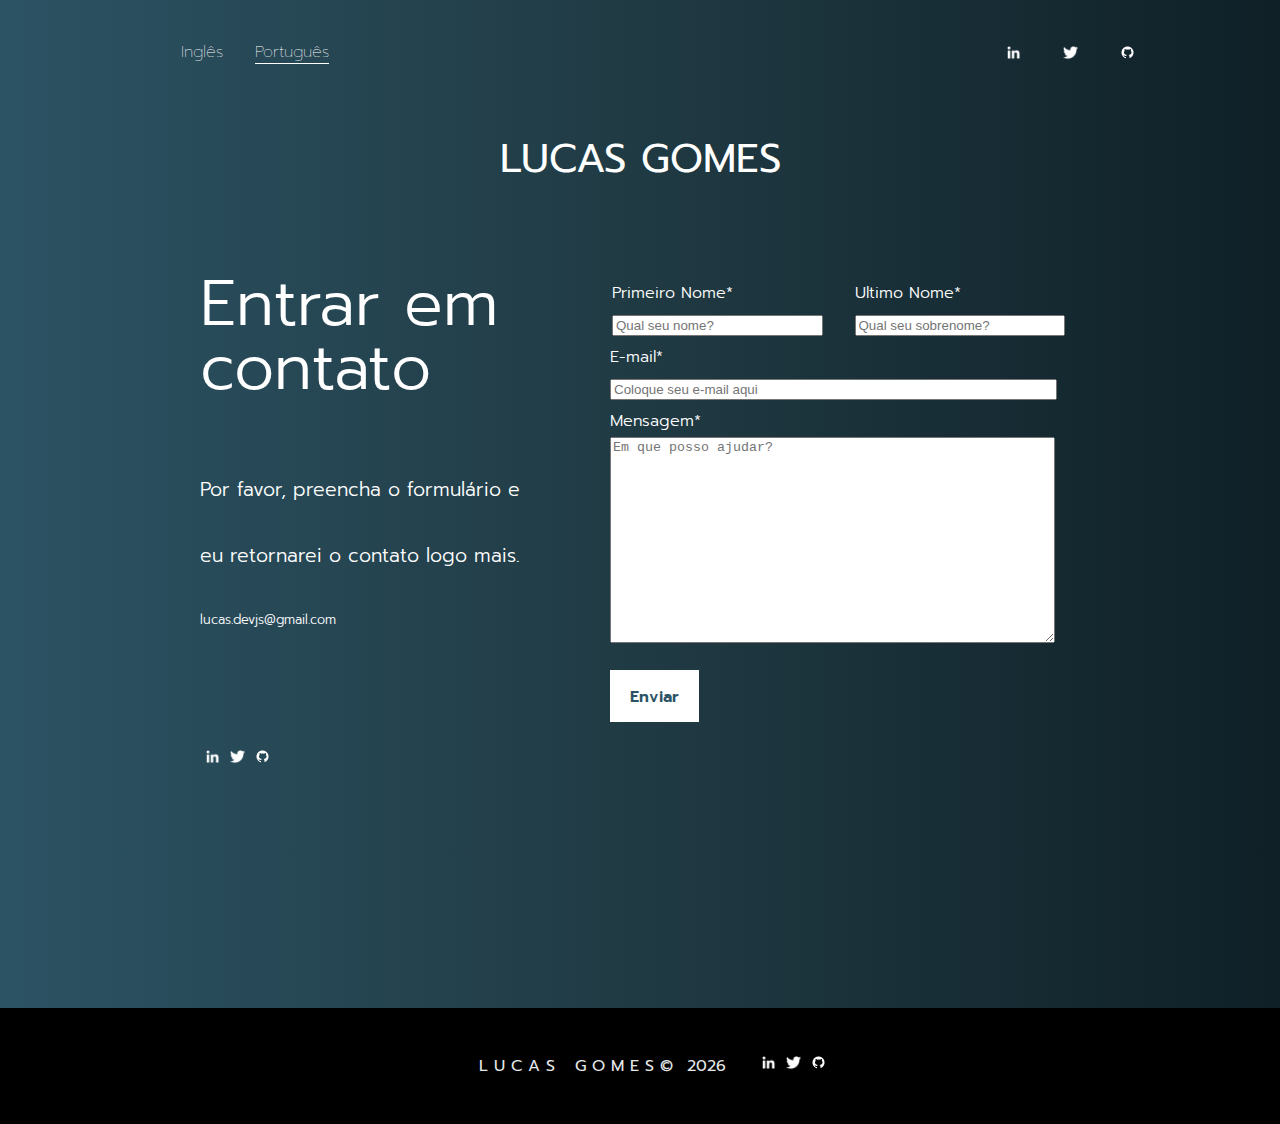
<file: contato.html>
<!DOCTYPE html>
<html lang="pt-BR">
<head>
    <meta charset="UTF-8">
    <meta http-equiv="X-UA-Compatible" content="IE=edge">
    <meta name="viewport" content="width=device-width, initial-scale=1.0">
    <link rel="stylesheet" href="assets/css/styles.css">
    <link rel="stylesheet" href="assets/css/contato.css">
    <title>Contato</title>
</head>
<header>
    <div class="flex-container-header">
        <ul class="idiomas flex-items">
            <li class="idiomas"><a href="EN/index.html">Inglês</a></li>
            <li class="idiomas "><a class="atual" href="index.html">
                Português</a></li>
                    <ul class="social">
            <li><a target="_blank" href="https://www.linkedin.com/in/iamlucasgomes/"><img align="right"
                        class="social-img" src="assets/img/linkedin.png" alt="linkedin"></a></li>
            <li><a target="_blank" href="https://twitter.com/iamlucasgomes"><img align="right" class="social-img"
                        src="assets/img/twitter.png" alt="twitter"></a></li>
            <li><a target="_blank" href="https://github.com/iamlucasgomes"><img class="social-img"
                        src="assets/img/github.png" alt="github"></a></li></ul>
        </ul>
        <div class="flex-items">
            <div class="flex-items" type="nav">
                <div class="flex-items"><a id="home" href="index.html">Lucas Gomes</a>
                </div>
            </div>
        </div>
    </div>
</header>

<body>
    <div class="parentForms">
        <div class="div1">
            <h1 class="h1Contato"> Entrar em contato</h1><em class="textoContato">Por favor, preencha o formulário e eu
                retornarei o contato logo mais.


            </em>
            <p class="emailContato"> lucas.devjs@gmail.com</p>
            <p class="posicao"><a target="_blank" href="https://www.linkedin.com/in/iamlucasgomes/"><img
                        class="social-img" src="assets/img/linkedin.png" alt="linkedin"></a>
                <a target="_blank" href="https://twitter.com/iamlucasgomes"><img class="social-img"
                        src="assets/img/twitter.png" alt="twitter"></a><a target="_blank"
                    href="https://github.com/iamlucasgomes"><img class="social-img" src="assets/img/github.png"
                        alt="github"></a>
        </div>
        <div class="divform">
            <form action="https://formsubmit.co/lucas.devjs@gmail.com" method="POST" class="form" name="contato">
                <input type="hidden" name="_next" value="https://iamlucasgomes.github.io/obrigado.html">
                <fieldset>
                    <div id="firstName">
                        <label for="firstName">Primeiro Nome*</label><br>
                        <input class="firstname" type="text" name="Primeiro Nome*" placeholder="Qual seu nome?"
                            required>
                    </div>
                    <div id="lastName">
                        <label for="lastName">Ultimo Nome*</label><br>
                        <input class="lastname" type="text" name="Ultimo Nome" placeholder="Qual seu sobrenome?"
                            required>
                    </div>
                </fieldset>
                <div id="email">
                    <label for="email">E-mail*</label><br>
                    <input class="e-mail" type="email" name="E-mail" placeholder="Coloque seu e-mail aqui" required>
                </div>
                <div>
                    <label for="mensagem">Mensagem*</label><br>
                    <textarea name="Mensagem" id="message" maxlength="256" placeholder="Em que posso ajudar?"
                        required></textarea>
                </div>
                <div>
                    <button type="submit" class="submit">Enviar</button>
                </div>
            </form>
        </div>
</body>
<footer>
    <p id="assinatura"> </p>
    <p class="posicao"><a target="_blank" href="https://www.linkedin.com/in/iamlucasgomes/"><img class="social-img"
                src="assets/img/linkedin.png" alt="linkedin"></a>
        <a target="_blank" href="https://twitter.com/iamlucasgomes"><img class="social-img" src="assets/img/twitter.png"
                alt="twitter"></a><a target="_blank" href="https://github.com/iamlucasgomes"><img class="social-img"
                src="assets/img/github.png" alt="github"></a>
    </p>
</footer>
<script src="assets/js/script.js"></script>
</html>
</file>
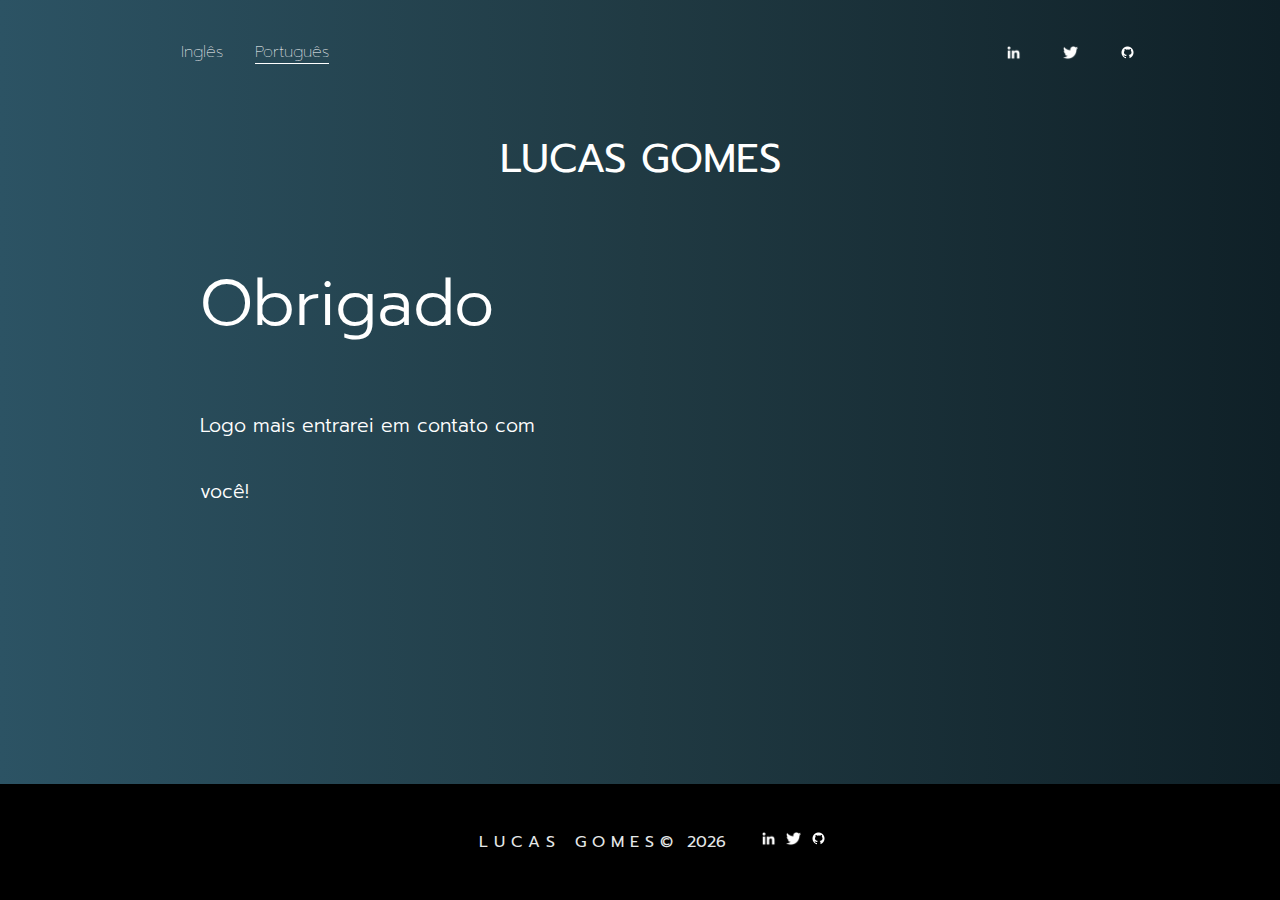
<file: obrigado.html>
<!DOCTYPE html>
<html lang="pt-BR">

<head>
    <meta charset="UTF-8">
    <meta http-equiv="X-UA-Compatible" content="IE=edge">
    <meta name="viewport" content="width=device-width, initial-scale=1.0">
    <link rel="stylesheet" href="assets/css/styles.css">
    <link rel="stylesheet" href="assets/css/obrigado.css">
    <title>Obrigado</title>
</head>
<header>
    <div class="flex-container-header">
        <ul class="idiomas flex-items">
            <li class="idiomas"><a href="EN/index.html">Inglês</a></li>
            <li class="idiomas "><a class="atual" href="index.html">
                Português</a></li>
            <ul class="social">
                <li><a target="_blank" href="https://www.linkedin.com/in/iamlucasgomes/"><img align="right"
                            class="social-img" src="assets/img/linkedin.png" alt="linkedin"></a></li>
                <li><a target="_blank" href="https://twitter.com/iamlucasgomes"><img align="right" class="social-img"
                            src="assets/img/twitter.png" alt="twitter"></a></li>
                <li><a target="_blank" href="https://github.com/iamlucasgomes"><img class="social-img"
                            src="assets/img/github.png" alt="github"></a></li>
            </ul>
        </ul>
        <div class="flex-items">
            <div class="flex-items" type="nav">
                <div class="flex-items"><a id="home" href="index.html">Lucas Gomes</a>
                </div>
            </div>
        </div>
    </div>
</header>

<body>
    <div class="parentForms">
        <div class="div1">
            <h1 class="h1Contato"> Obrigado</h1><em class="textoContato">Logo mais entrarei em contato com você!


            </em>

        </div>
    </div>
</body>
<main>

</main>
<footer>

    <p id="assinatura"> </p>

    <p class="posicao"><a target="_blank" href="https://www.linkedin.com/in/iamlucasgomes/"><img class="social-img"
                src="assets/img/linkedin.png" alt="linkedin"></a>
        <a target="_blank" href="https://twitter.com/iamlucasgomes"><img class="social-img" src="assets/img/twitter.png"
                alt="twitter"></a><a target="_blank" href="https://github.com/iamlucasgomes"><img class="social-img"
                src="assets/img/github.png" alt="github"></a>
    </p>
</footer>
<script src="assets/js/script.js"></script>

</html>
</file>
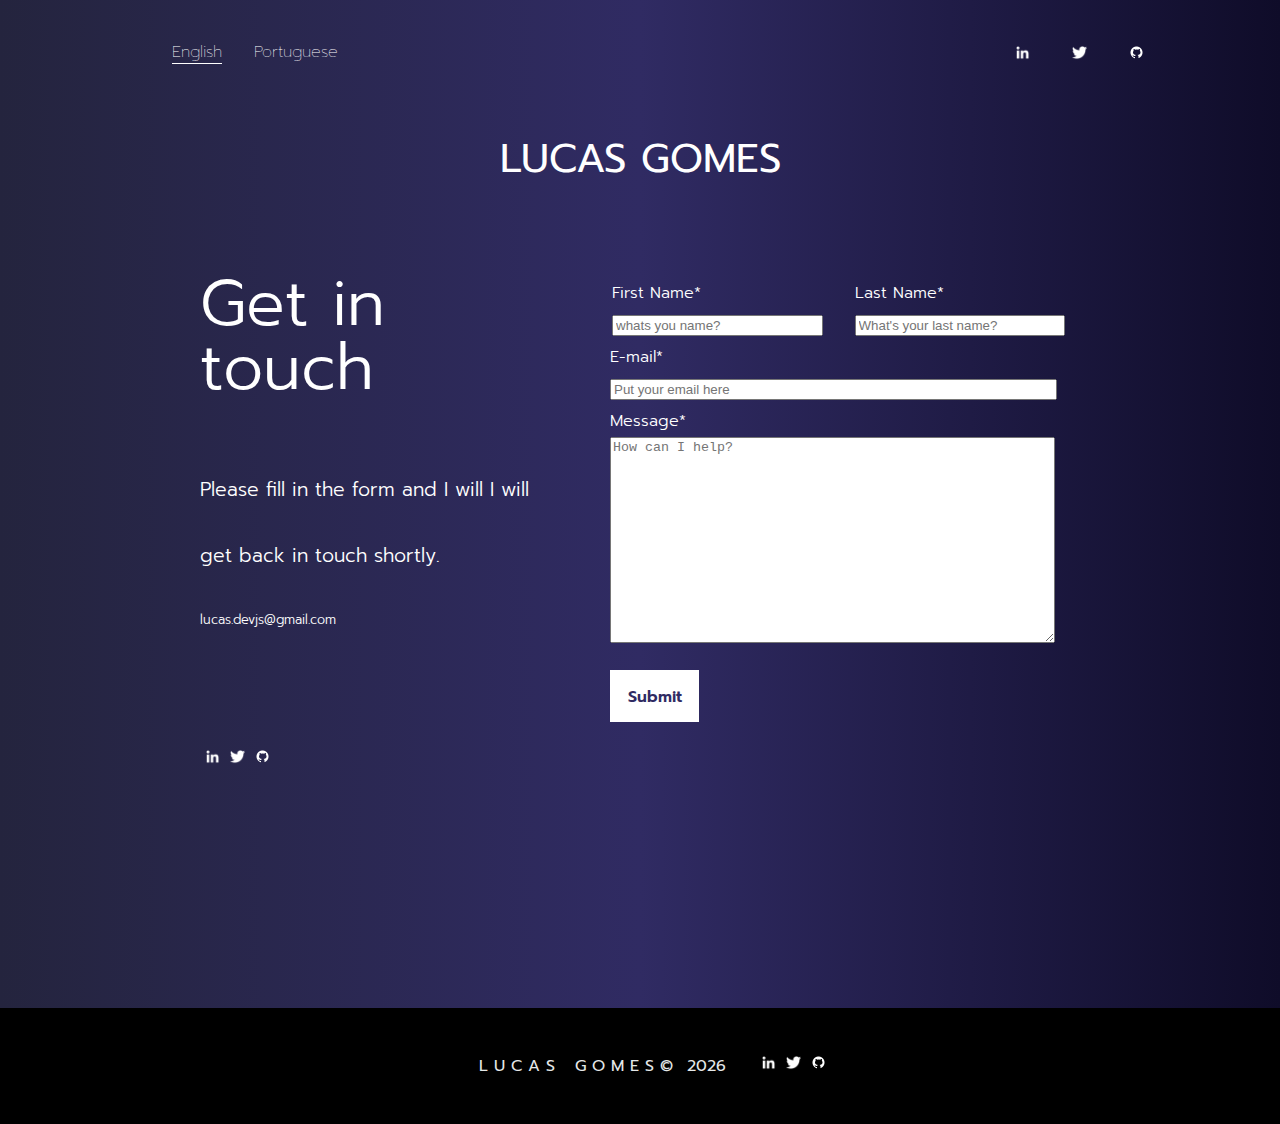
<file: EN/contact.html>
<!DOCTYPE html>
<html lang="pt-BR">

<head>
    <meta charset="UTF-8">
    <meta http-equiv="X-UA-Compatible" content="IE=edge">
    <meta name="viewport" content="width=device-width, initial-scale=1.0">
    <link rel="stylesheet" href="assets/css/styles.css">
    <link rel="stylesheet" href="assets/css/contato.css">
    <title>Contato</title>
</head>
<header>
    <div class="flex-container-header">
        <ul class="idiomas flex-items">
            <li class="idiomas"><a class="current" href="index.html">English</a></li>
            <li class="idiomas"><a href="../index.html">
                    Portuguese</a></li>
            <ul class="social">
                <li><a target="_blank" href="https://www.linkedin.com/in/iamlucasgomes/"><img align="right"
                            class="social-img" src="assets/img/linkedin.png" alt="linkedin"></a></li>
                <li><a target="_blank" href="https://twitter.com/iamlucasgomes"><img align="right" class="social-img"
                            src="assets/img/twitter.png" alt="twitter"></a></li>
                <li><a target="_blank" href="https://github.com/iamlucasgomes"><img class="social-img"
                            src="assets/img/github.png" alt="github"></a></li>
            </ul>
        </ul>
        <div class="flex-items">
            <div class="flex-items" type="nav">
                <div class="flex-items"><a id="home" href="index.html">Lucas Gomes</a>
                </div>
            </div>
        </div>
    </div>
</header>

<body>
    <div class="parentForms">
        <div class="div1">
            <h1 class="h1Contato"> Get in touch</h1><em class="textoContato">Please fill in the form and I will
                I will get back in touch shortly.


            </em>
            <p class="emailContato"> lucas.devjs@gmail.com</p>
            <p class="posicao"><a target="_blank" href="https://www.linkedin.com/in/iamlucasgomes/"><img
                        class="social-img" src="assets/img/linkedin.png" alt="linkedin"></a>
                <a target="_blank" href="https://twitter.com/iamlucasgomes"><img class="social-img"
                        src="assets/img/twitter.png" alt="twitter"></a><a target="_blank"
                    href="https://github.com/iamlucasgomes"><img class="social-img" src="assets/img/github.png"
                        alt="github"></a>
        </div>
        <div class="divform">
            <form action="https://formsubmit.co/lucas.devjs@gmail.com" method="POST" class="form" name="contato">
                <input type="hidden" name="_next" value="https://iamlucasgomes.github.io/EN/thanks.html">
                <fieldset>
                    <div id="firstName">
                        <label for="firstName">First Name*</label><br>
                        <input class="firstname" type="text" name="Primeiro Nome*" placeholder="whats you name?"
                            required>
                    </div>
                    <div id="lastName">
                        <label for="lastName">Last Name*</label><br>
                        <input class="lastname" type="text" name="Ultimo Nome" placeholder="What's your last name?"
                            required>
                    </div>
                </fieldset>
                <div id="email">
                    <label for="email">E-mail*</label><br>
                    <input class="e-mail" type="email" name="E-mail" placeholder="Put your email here" required>
                </div>
                <div>
                    <label for="mensagem">Message*</label><br>
                    <textarea name="Mensagem" id="message" maxlength="256" placeholder="How can I help?"
                        required></textarea>
                </div>
                <div>
                    <button type="submit" class="submit">Submit</button>
                </div>
            </form>
        </div>
</body>
<footer>
    <p id="assinatura"> </p>
    <p class="posicao"><a target="_blank" href="https://www.linkedin.com/in/iamlucasgomes/"><img class="social-img"
                src="assets/img/linkedin.png" alt="linkedin"></a>
        <a target="_blank" href="https://twitter.com/iamlucasgomes"><img class="social-img" src="assets/img/twitter.png"
                alt="twitter"></a><a target="_blank" href="https://github.com/iamlucasgomes"><img class="social-img"
                src="assets/img/github.png" alt="github"></a>
    </p>
</footer>
<script src="assets/js/script.js"></script>

</html>
</file>
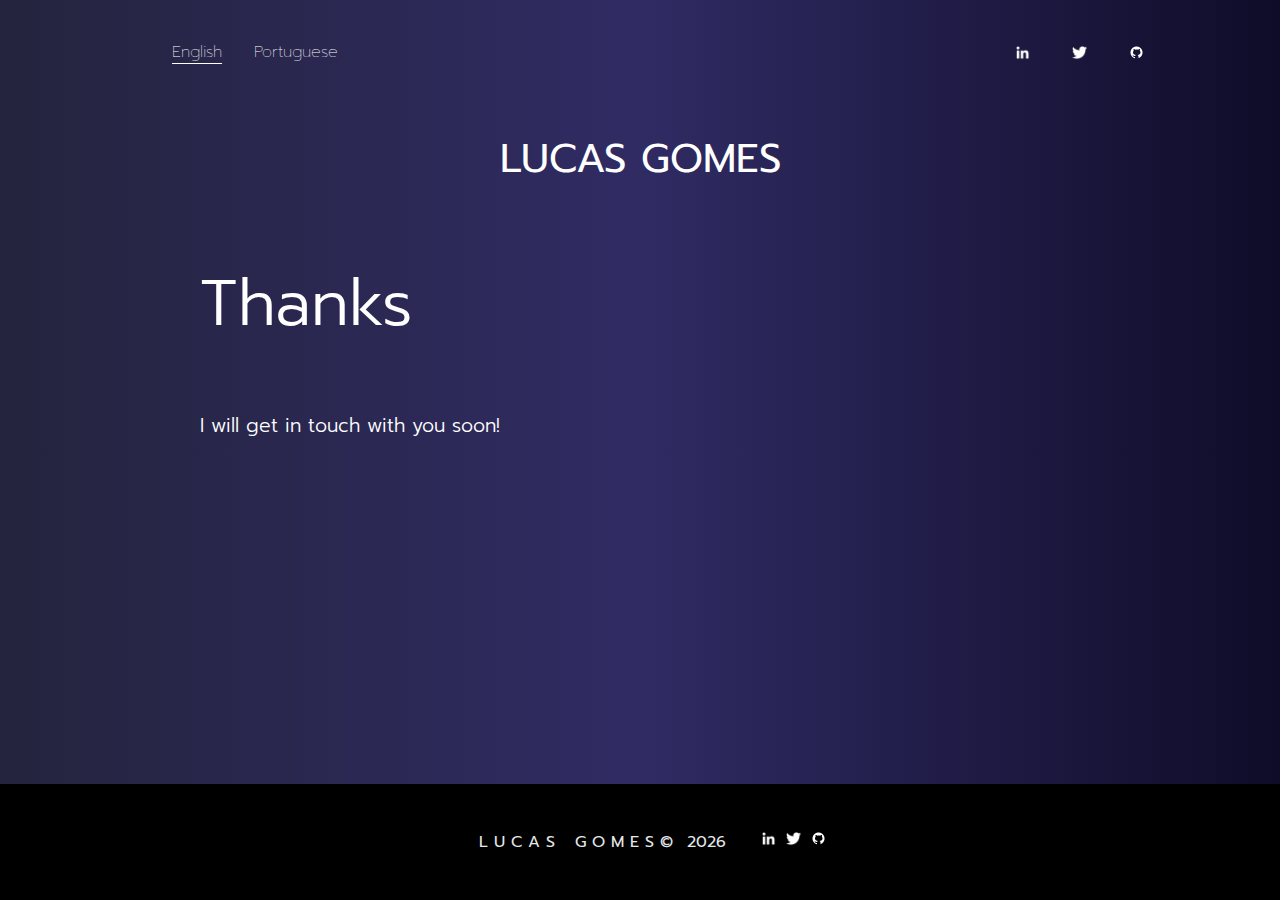
<file: EN/thanks.html>
<!DOCTYPE html>
<html lang="pt-BR">

<head>
    <meta charset="UTF-8">
    <meta http-equiv="X-UA-Compatible" content="IE=edge">
    <meta name="viewport" content="width=device-width, initial-scale=1.0">
    <link rel="stylesheet" href="assets/css/styles.css">
    <link rel="stylesheet" href="assets/css/obrigado.css">
    <title>Obrigado</title>
</head>
<header>
    <div class="flex-container-header">
        <ul class="idiomas flex-items">
            <li class="idiomas"><a class="current" href="index.html">English</a></li>
            <li class="idiomas"><a href="../index.html">
                    Portuguese</a></li>
            <ul class="social">
                <li><a target="_blank" href="https://www.linkedin.com/in/iamlucasgomes/"><img align="right"
                            class="social-img" src="assets/img/linkedin.png" alt="linkedin"></a></li>
                <li><a target="_blank" href="https://twitter.com/iamlucasgomes"><img align="right" class="social-img"
                            src="assets/img/twitter.png" alt="twitter"></a></li>
                <li><a target="_blank" href="https://github.com/iamlucasgomes"><img class="social-img"
                            src="assets/img/github.png" alt="github"></a></li>
            </ul>
        </ul>
        <div class="flex-items">
            <div class="flex-items" type="nav">
                <div class="flex-items"><a id="home" href="index.html">Lucas Gomes</a>
                </div>
            </div>
        </div>
    </div>
</header>

<body>
    <div class="parentForms">
        <div class="div1">
            <h1 class="h1Contato"> Thanks</h1><em class="textoContato">I will get in touch with you soon!


            </em>

        </div>
    </div>
</body>
<main>

</main>
<footer>

    <p id="assinatura"> </p>

    <p class="posicao"><a target="_blank" href="https://www.linkedin.com/in/iamlucasgomes/"><img class="social-img"
                src="assets/img/linkedin.png" alt="linkedin"></a>
        <a target="_blank" href="https://twitter.com/iamlucasgomes"><img class="social-img" src="assets/img/twitter.png"
                alt="twitter"></a><a target="_blank" href="https://github.com/iamlucasgomes"><img class="social-img"
                src="assets/img/github.png" alt="github"></a>
    </p>
</footer>
<script src="assets/js/script.js"></script>

</html>
</file>
<file: assets/css/styles.css>
@import url('https://fonts.googleapis.com/css2?family=Prompt:ital,wght@0,100;0,300;1,300&display=swap');

body {
    background: #0F2027;
    background: -webkit-linear-gradient(to right, #2C5364, #203A43, #0F2027);
    background: linear-gradient(to right, #2C5364, #203A43, #0F2027);
    color: white;
    font-family: 'Prompt', sans-serif;
    font-style: normal;
}

footer {
    display: flex;
    flex-direction: row;
    justify-content: center;
    background-color: black;
    position: absolute;
    left: 0px;
    width: 100%;
    padding: 0;
    align-content: center;
}

h1 {
    font-family: 'Prompt', sans-serif;
    font-style: normal;
    font-weight: 300;
    font-size: 1em;
    text-transform: none
}

em {
    font-weight: 300;
    font-style: italic;
    font-family: 'Prompt', sans-serif;
    font-size: 1em;
}

ul {
    display: flex;
}

li {
    list-style-type: none;
    padding: 1em;

}
li:hover{
    text-shadow: 0 0 4px #fff;;
}

header {
    display: flex;
    flex-direction: row;
    justify-content: center;
}
.atual{
    background-image: linear-gradient(currentColor,currentColor);
    background-repeat: repeat-x;
    background-size: 1px 1px;
    background-position: 0 100%;
    background-position: 0calc(100% - 0.1em);
}
.social {
    margin-left: 600px;
}

.h1contato {
    font-family: 'Prompt', sans-serif;
    font-style: normal;
    font-weight: 500;
    font-size: 0.6em;
    text-transform: none
}

.textoContato {
    font-weight: 300;
    font-style: normal;
    font-family: 'Prompt', sans-serif;
    font-size: 0.3em;
    line-height: 2em;
}

.emailContato {
    font-weight: 300;
    font-size: 0.2em;
}

a {
    text-decoration: none;
    color: white;
}

.svg-wrapper {
    position: relative;
    top: 50%;
    transform: translateY(-50%);
    margin: 0 auto;
    width: 320px;
    cursor: pointer;
}

.svg-wrapper:hover .shape {
    stroke-width: 2px;
    stroke-dashoffset: 0;
    stroke-dasharray: 768;
}

.shape {
    stroke-dasharray: 148 540;
    stroke-dashoffset: -474;
    stroke-width: 8px;
    fill: transparent;
    stroke: white;
    border-bottom: 4px solid black;
    transition: stroke-width 1s, stroke-dashoffset 1s, stroke-dasharray 1s;
}

.text {
    font-family: 'Prompt', sans-serif;
    font-size: 22px;
    line-height: 32px;
    letter-spacing: 8px;
    color: #fff;
    top: -48px;
    position: relative;
    text-align: center;
}

.flex-container {
    display: flex;
    flex-direction: row;
    flex-wrap: nowrap;
    justify-content: space-between;
    align-content: flex-start;
    align-items: flex-start;
}

.flex-item:nth-child(1) {
    order: 0;
    flex: 0 1 auto;
    align-self: center;
}

.flex-item:nth-child(2) {
    order: 0;
    flex: 0 1 auto;
    align-self: flex-start;
}

.flex-item:nth-child(3) {
    order: 0;
    flex: 0 1 auto;
    align-self: flex-start;
}

.posicao {
    display: flex;
    align-items: center;
}

#assinatura {
    display: flex;
    flex-direction: column;
    padding: 30px;
    color: #e5e8e8;
    text-align: center;
    font-weight: 400;
    font-family: 'Prompt', sans-serif;
}

.idiomas {
    text-decoration: none;
    color: white;
    flex: 2;
    font-family: 'Prompt', sans-serif;
    font-weight: 100;
    left: 0;

}

#home {
    text-decoration: none;
    text-align: center;
    color: white;
    display: flex;
    justify-content: center;
    font-size: 40px;
    text-transform: uppercase;
    font-family: 'Prompt', sans-serif;
    margin: 1em;

}

#corpo {
    display: grid;

}

.social-img {
    flex: 2;
    justify-items: center;
    max-width: 15px;
    padding: 5px;
    cursor: pointer;
    filter: brightness(0) saturate(100%) invert(100%) sepia(99%) saturate(0%) hue-rotate(45deg) brightness(101%) contrast(100%);
}

.parent {
    display: grid;
    grid-template-columns: repeat(2, 1fr);
    grid-template-rows: repeat(3, 1fr);
    grid-column-gap: 10px;
    grid-row-gap: 0px;
}

.div1 {
    grid-area: 1 / 1 / 2 / 2;
    display: block;
    font-size: 4em;
    font-weight: 900;
    padding-left: 3em;
    padding-right: 1em;
    line-height: 1em;
    word-wrap: break-word;
    text-align: left;
}

.div2 {
    grid-area: 1 / 2 / 2 / 3;
}

.div3 {
    grid-area: 2 / 1 / 3 / 2;
    font-size: 2em;
    font-weight: 900;
    padding-left: 6em;
    padding-right: 1em;
    line-height: 1em;
    word-wrap: break-word;
    text-align: left;
}

.div4 {
    grid-area: 2 / 2 / 3 / 3;
    font-size: 2em;
    font-weight: 700;
    padding-top: 1em;
    padding-right: 5em;
    line-height: 1.4em;
    word-wrap: break-word;
    text-align: left;
}

.div5 {
    grid-area: 3 / 1 / 4 / 2;
    font-size: 2em;
    font-weight: 900;
    padding-left: 6em;
    padding-right: 1em;
    line-height: 1em;
    word-wrap: break-word;
    text-align: left;
}

.div6 {
    grid-area: 3 / 2 / 4 / 3;
}

.foto {
    width: 445px;
    border-radius: 15px;
    z-index: 2;
}

.parentForms {
    display: grid;
    grid-template-columns: repeat(2, 1fr);
    grid-template-rows: 1fr;
    grid-column-gap: 0px;
    grid-row-gap: 0px;
}

.divform {
    grid-area: 1 / 2;
    font-size: 1em;
    padding-top: 3em;
    font-weight: 300;
    padding-left: 1em;
    padding-right: 2em;
    line-height: 2em;
    word-wrap: break-word;
    text-align: left;
}

#message {
    width: 439px;
    height: 200px;

}

fieldset {
    border: 0;
    display: flex;
    flex-direction: row;
    align-content: space-between;
    padding: 0;
}

#firstName {
    margin-right: 1em;
}

.firstname {
    width: 202.5px;
}

#lastName {
    text-align: left;
    margin-left: 1em;
}

.lastname {
    width: 202.5px;
}

#email {
    width: 630px;
}

.e-mail {
    width: 439px;
}

.submit {
    margin: 1em;
    margin-left: 0;
    background-color: white;
    color: #2C5364;
    display: inline-block;
    font-size: 1rem;
    padding: 15px;
    text-decoration: none;
    border: 0;
    width: 89px;
    height: 52px;
    font-family: 'Prompt', sans-serif;
    font-weight: 600;
}

.submit:hover {
    background-color: lightgray
}
.card {
    /* --background: linear-gradient(to left, #45a247 0%, #fdeff9 100%); */
    --background: linear-gradient(to left, #ffffff 0%, #ffffff 100%);
    width: 440px;
    height: 440px;
    padding: 5px;
    border-radius: 15px;
    overflow: visible;
    background: #ffffff;
    background: var(--background);
    position: relative;
    z-index: 1;
}

.card::after {
    position: absolute;
    content: "";
    top: 30px;
    left: 0;
    right: 0;
    z-index: -1;
    height: 100%;
    width: 100%;
    transform: scale(0.8);
    filter: blur(25px);
    background: #ffffff;
    background: var(--background);
    transition: opacity .5s;
}

.card-info {
    --color: #181818;
    background: var(--color);
    color: var(--color);
    display: flex;
    justify-content: center;
    align-items: center;
    width: 100%;
    height: 100%;
    overflow: visible;
    border-radius: .7rem;
}

.card:hover::after {
    opacity: 0;
}
</file>
<file: assets/css/contato.css>
footer {
    display: flex;
    flex-direction: row;
    justify-content: center;
    align-content: center;
    background-color: black;
    position: absolute;
    bottom: -14em;
    left: 0px;
    width: 100%;
    padding: 0; 
}
</file>
<file: assets/css/obrigado.css>
@import url('https://fonts.googleapis.com/css2?family=Prompt:ital,wght@0,100;0,300;1,300&display=swap');



footer {
    position: absolute;
    bottom: 0;
}
</file>
<file: EN/assets/css/styles.css>
@import url('https://fonts.googleapis.com/css2?family=Prompt:ital,wght@0,100;0,300;1,300&display=swap');

body {
    background: #0f0c29;
    background: -webkit-linear-gradient(to right, #24243e, #302b63, #0f0c29);
    background: linear-gradient(to right, #24243e, #302b63, #0f0c29);

    color: white;
    font-family: 'Prompt', sans-serif;
    font-style: normal;
}

footer {
    display: flex;
    flex-direction: row;
    justify-content: center;
    background-color: black;
    position: absolute;
    left: 0px;
    width: 100%;
    padding: 0;
    align-content: center;
}

h1 {
    font-family: 'Prompt', sans-serif;
    font-style: normal;
    font-weight: 300;
    font-size: 1em;
    text-transform: none
}

em {
    font-weight: 300;
    font-style: italic;
    font-family: 'Prompt', sans-serif;
    font-size: 1em;
}

ul {
    display: flex;
}

li {
    list-style-type: none;
    padding: 1em;

}

li:hover {
    text-shadow: 0 0 4px #fff;
    ;
}

header {
    display: flex;
    flex-direction: row;
    justify-content: center;
}

.current {
    background-image: linear-gradient(currentColor, currentColor);
    background-repeat: repeat-x;
    background-size: 1px 1px;
    background-position: 0 100%;
    background-position: 0calc(100% - 0.1em);
}

.social {
    margin-left: 600px;
}

.h1contato {
    font-family: 'Prompt', sans-serif;
    font-style: normal;
    font-weight: 500;
    font-size: 0.6em;
    text-transform: none
}

.textoContato {
    font-weight: 300;
    font-style: normal;
    font-family: 'Prompt', sans-serif;
    font-size: 0.3em;
    line-height: 2em;
}

.emailContato {
    font-weight: 300;
    font-size: 0.2em;
}

a {
    text-decoration: none;
    color: white;
}

.svg-wrapper {
    position: relative;
    top: 50%;
    transform: translateY(-50%);
    margin: 0 auto;
    width: 320px;
    cursor: pointer;
}

.svg-wrapper:hover .shape {
    stroke-width: 2px;
    stroke-dashoffset: 0;
    stroke-dasharray: 768;
}

.shape {
    stroke-dasharray: 148 540;
    stroke-dashoffset: -474;
    stroke-width: 8px;
    fill: transparent;
    stroke: white;
    border-bottom: 4px solid black;
    transition: stroke-width 1s, stroke-dashoffset 1s, stroke-dasharray 1s;
}

.text {
    font-family: 'Prompt', sans-serif;
    font-size: 22px;
    line-height: 32px;
    letter-spacing: 8px;
    color: #fff;
    top: -48px;
    position: relative;
    text-align: center;
}

.flex-container {
    display: flex;
    flex-direction: row;
    flex-wrap: nowrap;
    justify-content: space-between;
    align-content: flex-start;
    align-items: flex-start;
}

.flex-item:nth-child(1) {
    order: 0;
    flex: 0 1 auto;
    align-self: center;
}

.flex-item:nth-child(2) {
    order: 0;
    flex: 0 1 auto;
    align-self: flex-start;
}

.flex-item:nth-child(3) {
    order: 0;
    flex: 0 1 auto;
    align-self: flex-start;
}

.posicao {
    display: flex;
    align-items: center;
}

#assinatura {
    display: flex;
    flex-direction: column;
    padding: 30px;
    color: #e5e8e8;
    text-align: center;
    font-weight: 400;
    font-family: 'Prompt', sans-serif;
}

.idiomas {
    text-decoration: none;
    color: white;
    flex: 2;
    font-family: 'Prompt', sans-serif;
    font-weight: 100;
    left: 0;

}

#home {
    text-decoration: none;
    text-align: center;
    color: white;
    display: flex;
    justify-content: center;
    font-size: 40px;
    text-transform: uppercase;
    font-family: 'Prompt', sans-serif;
    margin: 1em;

}

#corpo {
    display: grid;

}

.social-img {
    flex: 2;
    justify-items: center;
    max-width: 15px;
    padding: 5px;
    cursor: pointer;
    filter: brightness(0) saturate(100%) invert(100%) sepia(99%) saturate(0%) hue-rotate(45deg) brightness(101%) contrast(100%);
}

.parent {
    display: grid;
    grid-template-columns: repeat(2, 1fr);
    grid-template-rows: repeat(3, 1fr);
    grid-column-gap: 10px;
    grid-row-gap: 0px;
}

.div1 {
    grid-area: 1 / 1 / 2 / 2;
    display: block;
    font-size: 4em;
    font-weight: 900;
    padding-left: 3em;
    padding-right: 1em;
    line-height: 1em;
    word-wrap: break-word;
    text-align: left;
}

.div2 {
    grid-area: 1 / 2 / 2 / 3;
}

.div3 {
    grid-area: 2 / 1 / 3 / 2;
    font-size: 2em;
    font-weight: 900;
    padding-left: 6em;
    padding-right: 1em;
    line-height: 1em;
    word-wrap: break-word;
    text-align: left;
}

.div4 {
    grid-area: 2 / 2 / 3 / 3;
    font-size: 2em;
    font-weight: 700;
    padding-top: 1em;
    padding-right: 5em;
    line-height: 1.4em;
    word-wrap: break-word;
    text-align: left;
}

.div5 {
    grid-area: 3 / 1 / 4 / 2;
    font-size: 2em;
    font-weight: 900;
    padding-left: 6em;
    padding-right: 1em;
    line-height: 1em;
    word-wrap: break-word;
    text-align: left;
}

.div6 {
    grid-area: 3 / 2 / 4 / 3;
}

.foto {
    width: 445px;
    border-radius: 15px;
    z-index: 2;
}

.parentForms {
    display: grid;
    grid-template-columns: repeat(2, 1fr);
    grid-template-rows: 1fr;
    grid-column-gap: 0px;
    grid-row-gap: 0px;
}

.divform {
    grid-area: 1 / 2;
    font-size: 1em;
    padding-top: 3em;
    font-weight: 300;
    padding-left: 1em;
    padding-right: 2em;
    line-height: 2em;
    word-wrap: break-word;
    text-align: left;
}

#message {
    width: 439px;
    height: 200px;

}

fieldset {
    border: 0;
    display: flex;
    flex-direction: row;
    align-content: space-between;
    padding: 0;
}

#firstName {
    margin-right: 1em;
}

.firstname {
    width: 202.5px;
}

#lastName {
    text-align: left;
    margin-left: 1em;
}

.lastname {
    width: 202.5px;
}

#email {
    width: 630px;
}

.e-mail {
    width: 439px;
}

.submit {
    margin: 1em;
    margin-left: 0;
    background-color: white;
    color: #302b63;
    display: inline-block;
    font-size: 1rem;
    padding: 15px;
    text-decoration: none;
    border: 0;
    width: 89px;
    height: 52px;
    font-family: 'Prompt', sans-serif;
    font-weight: 600;
}

.submit:hover {
    background-color: lightgray
}

.card {
    --background: linear-gradient(to left, #7303c0 0%, #fdeff9 100%);
    /* --background: linear-gradient(to left, #ffffff 0%, #ffffff 100%); */
    width: 440px;
    height: 440px;
    padding: 5px;
    border-radius: 15px;
    overflow: visible;
    background: #ffffff;
    background: var(--background);
    position: relative;
    z-index: 1;
}

.card::after {
    position: absolute;
    content: "";
    top: 30px;
    left: 0;
    right: 0;
    z-index: -1;
    height: 100%;
    width: 100%;
    transform: scale(0.8);
    filter: blur(25px);
    background: #ffffff;
    background: var(--background);
    transition: opacity .5s;
}

.card-info {
    --color: #181818;
    background: var(--color);
    color: var(--color);
    display: flex;
    justify-content: center;
    align-items: center;
    width: 100%;
    height: 100%;
    overflow: visible;
    border-radius: .7rem;
}

.card:hover::after {
    opacity: 0;
}
</file>
<file: EN/assets/css/contato.css>
footer {
    display: flex;
    flex-direction: row;
    justify-content: center;
    align-content: center;
    background-color: black;
    position: absolute;
    bottom: -14em;
    left: 0px;
    width: 100%;
    padding: 0; 
}
</file>
<file: EN/assets/css/obrigado.css>
@import url('https://fonts.googleapis.com/css2?family=Prompt:ital,wght@0,100;0,300;1,300&display=swap');



footer {
    position: absolute;
    bottom: 0;
}
</file>
